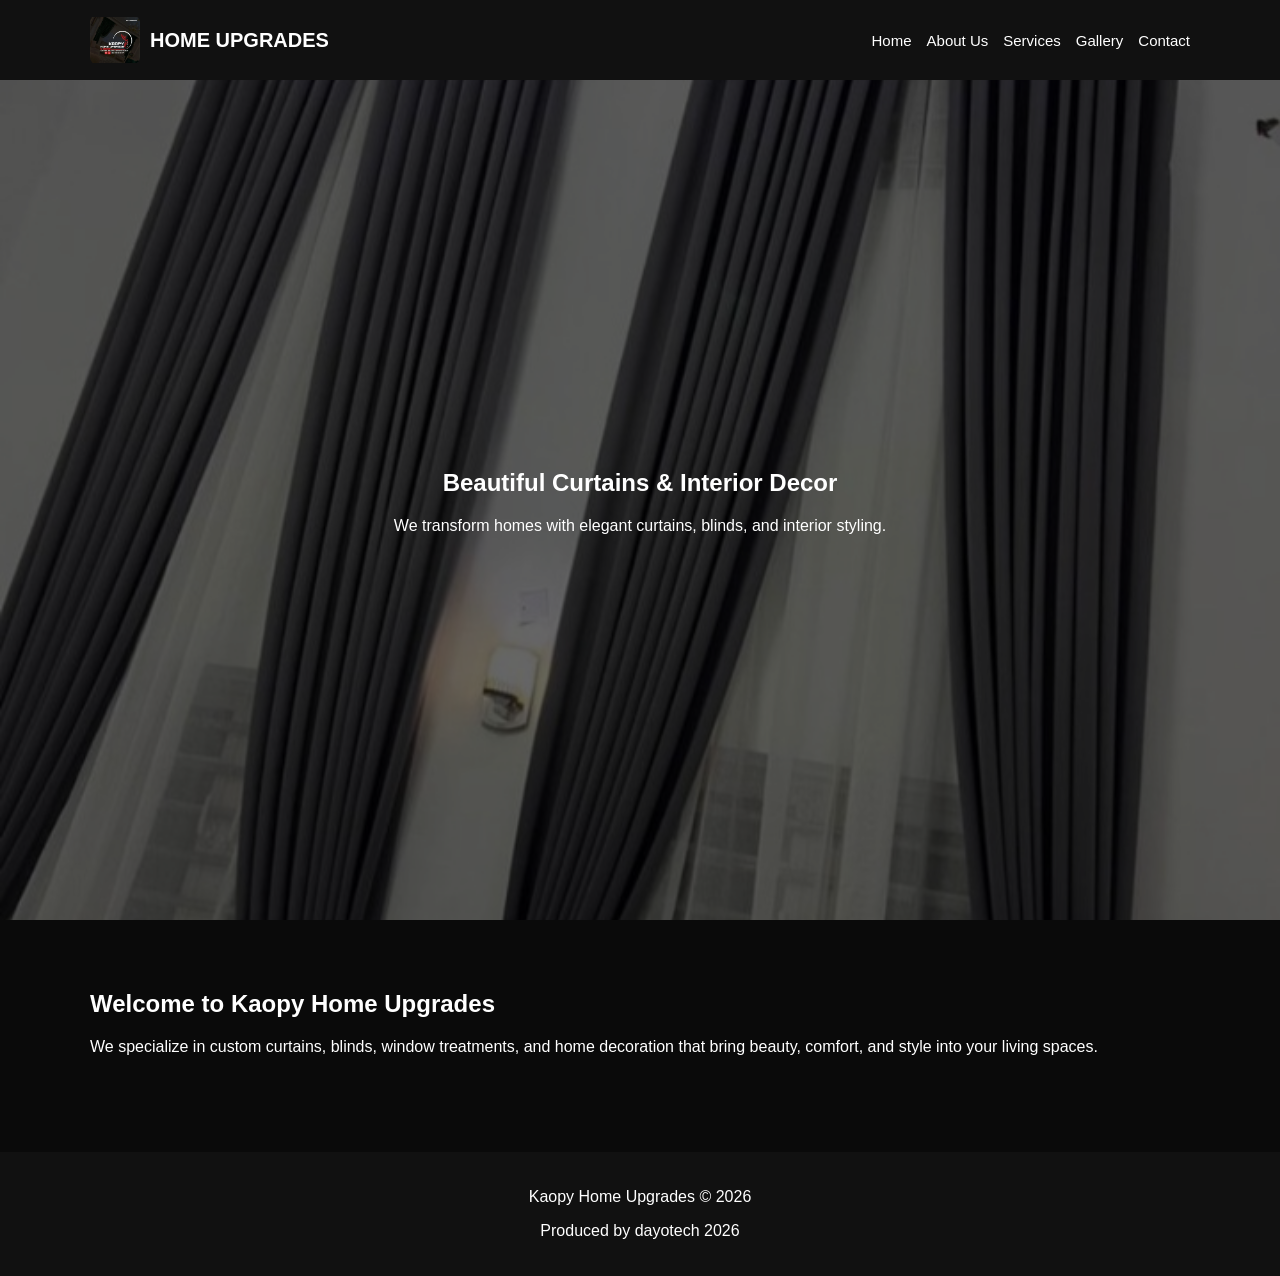
<file: index.html>
<!DOCTYPE html>
<html lang="en">
<head>
  <meta charset="UTF-8">
  <meta name="viewport" content="width=device-width, initial-scale=1.0">
  <title>Kaopy Home Upgrades - Home</title>
  <link rel="stylesheet" href="css/style.css">
</head>
<body>

   <header class="header">
    <div class="container nav">
      <div class="logo">
        <img src="images/logo.png" alt="Home Upgrades Logo">
        <h2>HOME UPGRADES</h2>
      </div>

      <button class="menu-toggle" onclick="toggleMenu()">☰</button>

      <nav class="nav-links" id="mobileMenu">
        <a href="index.html">Home</a>
        <a href="about.html">About Us</a>
        <a href="services.html">Services</a>
        <a href="gallery.html">Gallery</a>
        <a href="contact.html">Contact</a>
      </nav>
    </div>
  </header>

  <section class="hero home-bg">
    <div class="container">
      <h1>Beautiful Curtains & Interior Decor</h1>
      <p>We transform homes with elegant curtains, blinds, and interior styling.</p>
    </div>
  </section>

  <section class="container intro">
    <h2>Welcome to Kaopy Home Upgrades</h2>
    <p>
      We specialize in custom curtains, blinds, window treatments, and home decoration
      that bring beauty, comfort, and style into your living spaces.
    </p>
  </section>

  <footer>
    <p>Kaopy Home Upgrades © 2026</p>
    <p>Produced by dayotech 2026</p>
  </footer>

   <script>
    function toggleMenu() {
      document.getElementById("mobileMenu").classList.toggle("active");
    }
  </script>

  <script>
  function toggleMenu() {
    document.getElementById("mobileMenu").classList.toggle("active");
  }
</script>

  <script src="js/script.js"></script>
</body>
</html>
</file>
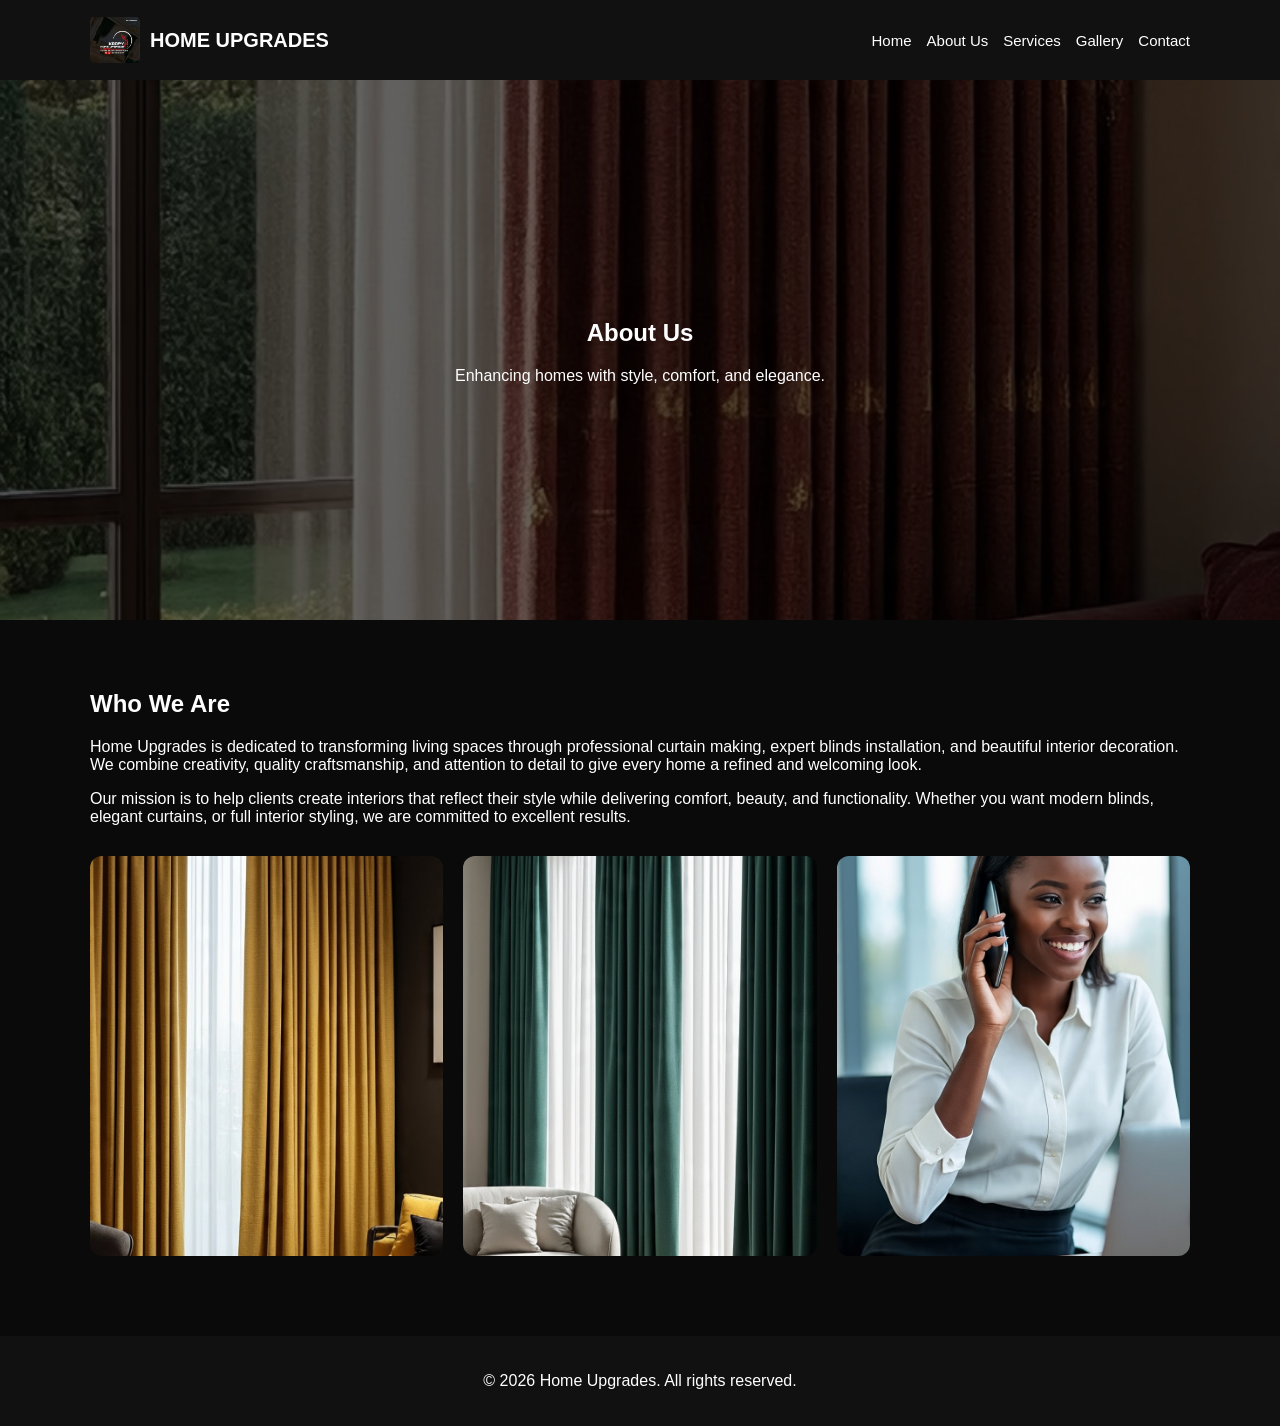
<file: about.html>
<!DOCTYPE html>
<html lang="en">
<head>
  <meta charset="UTF-8">
  <meta name="viewport" content="width=device-width, initial-scale=1.0">
  <title>About Us | Home Upgrades</title>
  <link rel="stylesheet" href="css/style.css">
</head>
<body>

  <header class="header">
    <div class="container nav">
      <div class="logo">
        <img src="images/logo.png" alt="Home Upgrades Logo">
        <h2>HOME UPGRADES</h2>
      </div>

      <button class="menu-toggle" onclick="toggleMenu()">☰</button>

      <nav class="nav-links" id="mobileMenu">
        <a href="index.html">Home</a>
        <a href="about.html">About Us</a>
        <a href="services.html">Services</a>
        <a href="gallery.html">Gallery</a>
        <a href="contact.html">Contact</a>
      </nav>
    </div>
  </header>

  <section class="about-bg">
    <div class="container">
      <h1>About Us</h1>
      <p>Enhancing homes with style, comfort, and elegance.</p>
    </div>
  </section>

  <section class="about-section">
    <div class="container">
      <h2>Who We Are</h2>
      <p>
        Home Upgrades is dedicated to transforming living spaces through professional curtain making,
        expert blinds installation, and beautiful interior decoration. We combine creativity,
        quality craftsmanship, and attention to detail to give every home a refined and welcoming look.
      </p>

      <p>
        Our mission is to help clients create interiors that reflect their style while delivering comfort,
        beauty, and functionality. Whether you want modern blinds, elegant curtains, or full interior styling,
        we are committed to excellent results.
      </p>

      <div class="about-grid">
        <img src="images/about1.jpg" alt="Curtain design">
        <img src="images/about2.jpg" alt="Blinds installation">
        <img src="images/about3.jpg" alt="Interior decoration">
      </div>
    </div>
  </section>

  <footer>
    <p>&copy; 2026 Home Upgrades. All rights reserved.</p>
  </footer>

  <script>
    function toggleMenu() {
      document.getElementById("mobileMenu").classList.toggle("active");
    }
  </script>

  <script>
  function toggleMenu() {
    document.getElementById("mobileMenu").classList.toggle("active");
  }
</script>

</body>
</html>
</file>
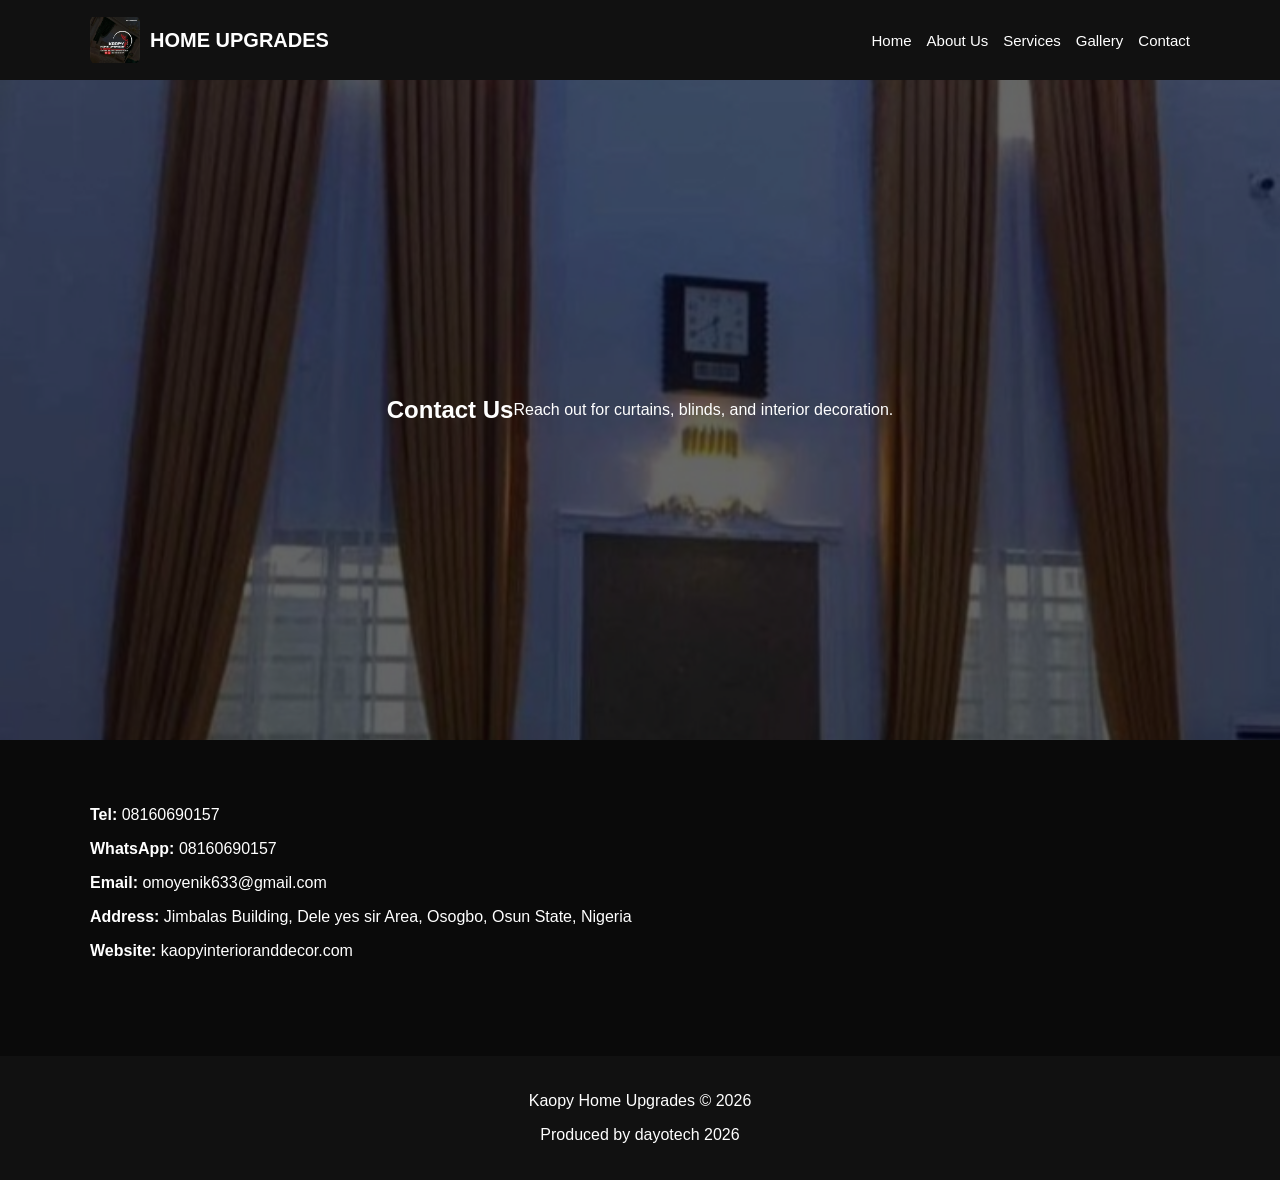
<file: contact.html>
<!DOCTYPE html>
<html lang="en">
<head>
  <meta charset="UTF-8">
  <meta name="viewport" content="width=device-width, initial-scale=1.0">
  <title>Kaopy Home Upgrades - Contact</title>
  <link rel="stylesheet" href="css/style.css">
</head>
<body>
    <header class="header">
    <div class="container nav">
      <div class="logo">
        <img src="images/logo.png" alt="Home Upgrades Logo">
        <h2>HOME UPGRADES</h2>
      </div>

      <button class="menu-toggle" onclick="toggleMenu()">☰</button>

      <nav class="nav-links" id="mobileMenu">
        <a href="index.html">Home</a>
        <a href="about.html">About Us</a>
        <a href="services.html">Services</a>
        <a href="gallery.html">Gallery</a>
        <a href="contact.html">Contact</a>
      </nav>
    </div>
  </header>

   <section class="page-banner contact-bg">
    <h1>Contact Us</h1>
    <p>Reach out for curtains, blinds, and interior decoration.</p>
  </section>

  <section class="contact container">
    <p><strong>Tel:</strong> 08160690157</p>
    <p><strong>WhatsApp:</strong> 08160690157</p>
    <p><strong>Email:</strong> omoyenik633@gmail.com</p>
    <p><strong>Address:</strong> Jimbalas Building, Dele yes sir Area, Osogbo, Osun State, Nigeria</p>
    <p><strong>Website:</strong> kaopyinterioranddecor.com</p>
  </section>

  <footer>
    <p>Kaopy Home Upgrades © 2026</p>
    <p>Produced by dayotech 2026</p>
  </footer>
   <script>
    function toggleMenu() {
      document.getElementById("mobileMenu").classList.toggle("active");
    }
  </script>

  <script>
  function toggleMenu() {
    document.getElementById("mobileMenu").classList.toggle("active");
  }
</script>

  <script src="js/script.js"></script>

   
</body>
</html>
</file>
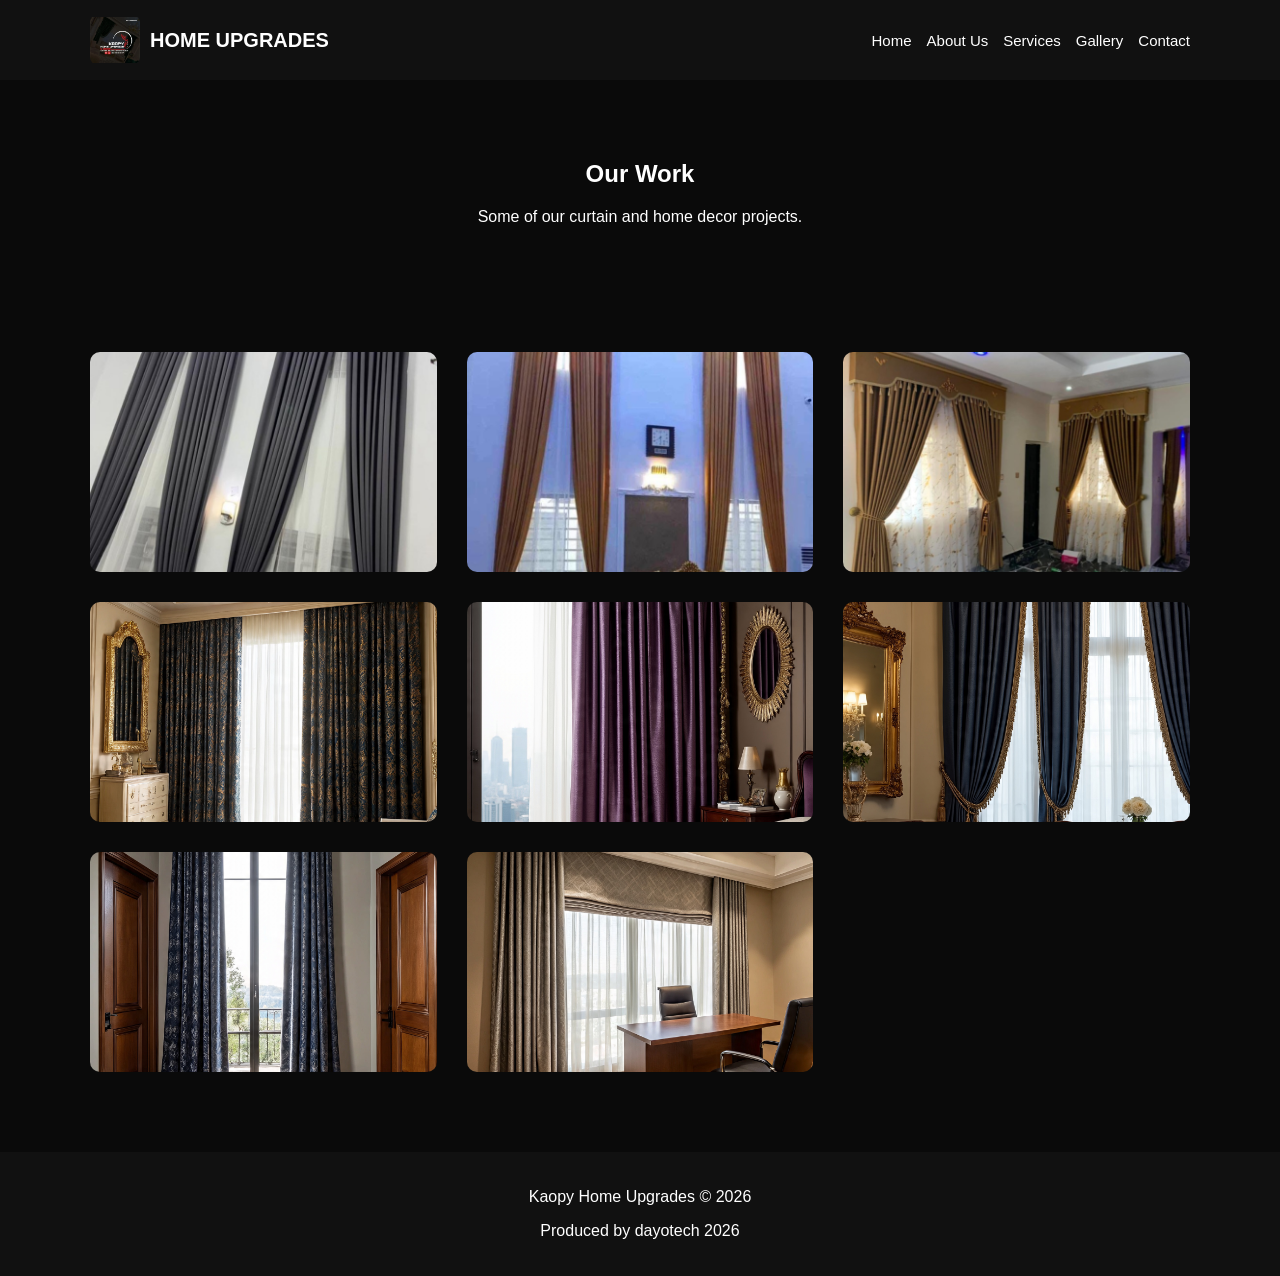
<file: gallery.html>
<!DOCTYPE html>
<html lang="en">
<head>
  <meta charset="UTF-8">
  <meta name="viewport" content="width=device-width, initial-scale=1.0">
  <title>Kaopy Home Upgrades - Gallery</title>
  <link rel="stylesheet" href="css/style.css">
</head>
<body>
  
   <header class="header">
  <div class="container nav">
    <div class="logo">
      <img src="images/logo.png" alt="Home Upgrades Logo">
      <h2>HOME UPGRADES</h2>
    </div>

    <button class="menu-toggle" onclick="toggleMenu()">☰</button>

    <nav class="nav-links" id="mobileMenu">
      <a href="index.html">Home</a>
      <a href="about.html">About Us</a>
      <a href="services.html">Services</a>
      <a href="gallery.html">Gallery</a>
      <a href="contact.html">Contact</a>
    </nav>
  </div>
</header>

  <section class="container page-banner">
    <h1>Our Work</h1>
    <p>Some of our curtain and home decor projects.</p>
  </section>

  <section class="gallery container">
    <div class="grid">
      <img src="images/curtain1.jpg" alt="Curtain project 1">
      <img src="images/curtain2.jpg" alt="Curtain project 2">
      <img src="images/curtain3.jpg" alt="Curtain project 3">
      <img src="images/curtain4.jpg" alt="Curtain project 4">
       <img src="images/curtain5.jpg" alt="Curtain project 5">
      <img src="images/curtain6.jpg" alt="Curtain project 6">
       <img src="images/curtain7.jpg" alt="Curtain project 7">
      <img src="images/curtain8.jpg" alt="Curtain project 8">
    </div>
  </section>

  <footer>
    <p>Kaopy Home Upgrades © 2026</p>
    <p>Produced by dayotech 2026</p>
  </footer>

  <script src="js/script.js"></script>

  <script>
  function toggleMenu() {
    document.getElementById("mobileMenu").classList.toggle("active");
  }
</script>
</body>
</html>
</file>
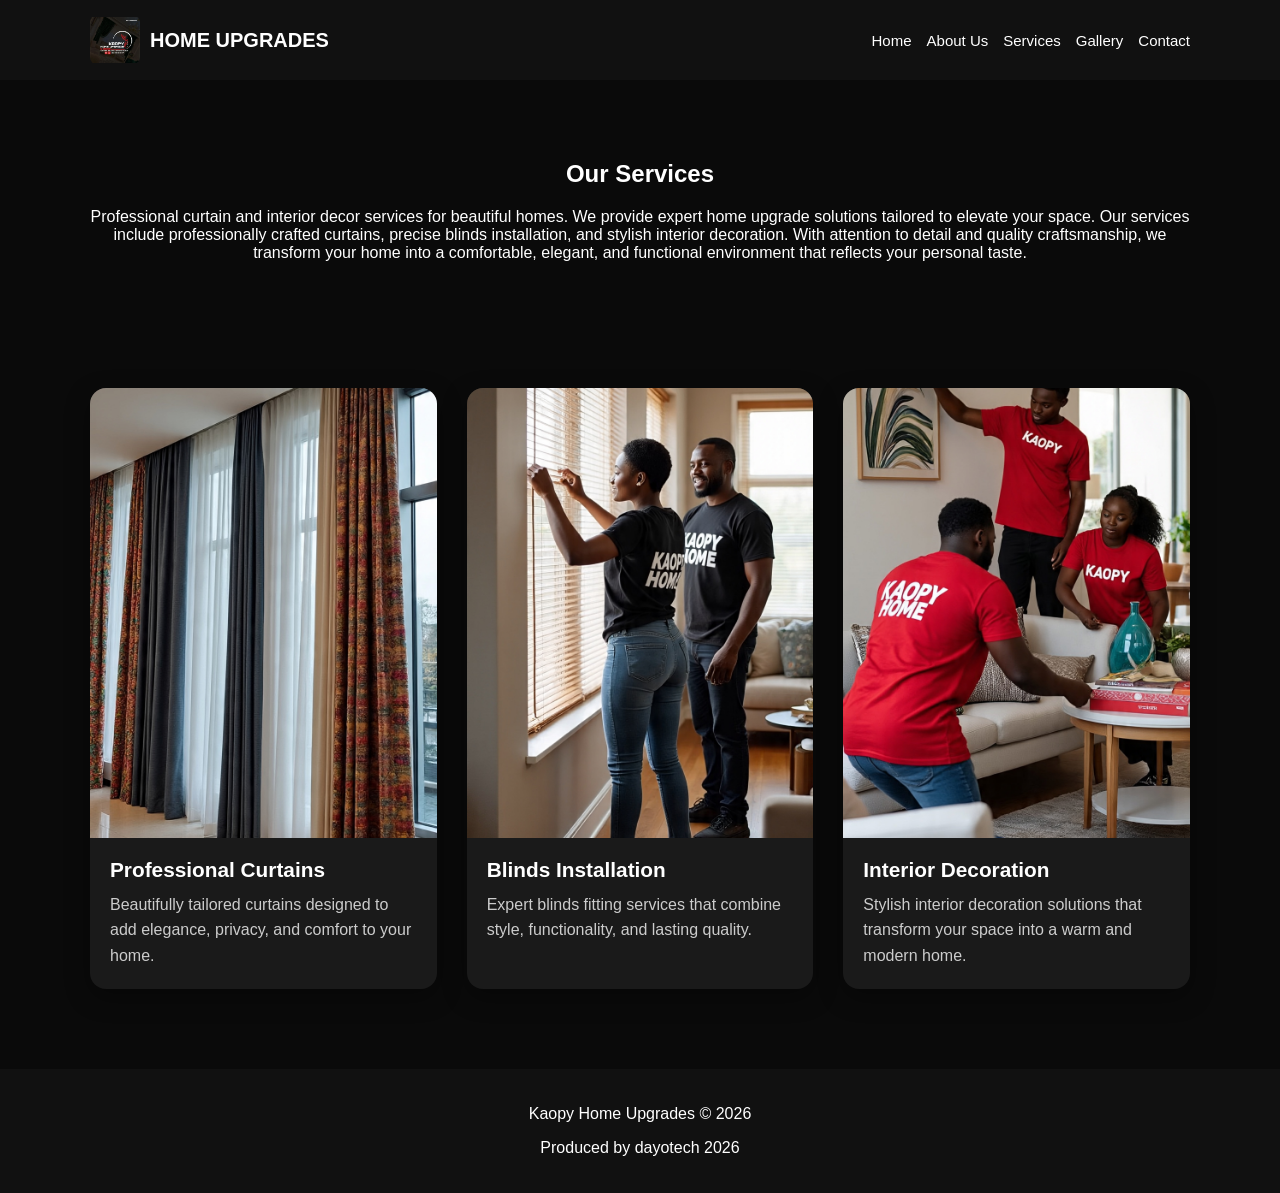
<file: services.html>
<!DOCTYPE html>
<html lang="en">
<head>
  <meta charset="UTF-8">
  <meta name="viewport" content="width=device-width, initial-scale=1.0">
  <title>Kaopy Home Upgrades - Services</title>
  <link rel="stylesheet" href="css/style.css">
</head>
<body>
   <header class="header">
    <div class="container nav">
      <div class="logo">
        <img src="images/logo.png" alt="Home Upgrades Logo">
        <h2>HOME UPGRADES</h2>
      </div>

      <button class="menu-toggle" onclick="toggleMenu()">☰</button>

      <nav class="nav-links" id="mobileMenu">
        <a href="index.html">Home</a>
        <a href="about.html">About Us</a>
        <a href="services.html">Services</a>
        <a href="gallery.html">Gallery</a>
        <a href="contact.html">Contact</a>
      </nav>
    </div>
  </header>

  <section class="container page-banner">
    <h1>Our Services</h1>
    <p>Professional curtain and interior decor 
      services for beautiful homes.
      We provide expert home upgrade solutions tailored to elevate 
      your space. Our services include professionally crafted curtains,
       precise blinds installation, and stylish interior decoration.
        With attention to detail and quality craftsmanship, 
        we transform your home into a comfortable, elegant, 
        and functional environment that reflects your personal taste.
    </p>
  </section>

  <section class="services container">
     <div class="grid">
  <div class="card">
    <img src="images/service1.jpg" alt="Professional Curtains">
    <div class="card-content">
      <h3>Professional Curtains</h3>
      <p>Beautifully tailored curtains designed to add elegance, 
        privacy, and comfort to your home.</p>
    </div>
  </div>

  <div class="card">
    <img src="images/service2.jpg" alt="Blinds Installation">
    <div class="card-content">
      <h3>Blinds Installation</h3>
      <p>Expert blinds fitting services that combine style, functionality, 
        and lasting quality.</p>
    </div>
  </div>

  <div class="card">
    <img src="images/service3.jpg" alt="Interior Decoration">
    <div class="card-content">
      <h3>Interior Decoration</h3>
      <p>Stylish interior decoration solutions that transform your space 
        into a warm and modern home.</p>
    </div>
  </div>
</div>
  </section>

  <footer>
    <p>Kaopy Home Upgrades © 2026</p>
    <p>Produced by dayotech 2026</p>
  </footer>

   <script>
    function toggleMenu() {
      document.getElementById("mobileMenu").classList.toggle("active");
    }
  </script>

  <script>
  function toggleMenu() {
    document.getElementById("mobileMenu").classList.toggle("active");
  }
</script>

  <script src="js/script.js"></script>
</body>
</html>
</file>
<file: css/style.css>
body {
  margin: 0;
  font-family: Arial, sans-serif;
  background: #0a0a0a;
  color: white;
}

img {
  max-width: 100%;
  display: block;
}

.container {
  width: 90%;
  max-width: 1100px;
  margin: auto;
}

.header {
  background: #111;
  padding: 15px 0;
  position: relative;
  z-index: 1000;
}

.nav {
  display: flex;
  justify-content: space-between;
  align-items: center;
  gap: 20px;
}

.logo {
  display: flex;
  align-items: center;
  gap: 10px;
}

.logo img {
  width: 50px;
  height: 50px;
  object-fit: contain;
  border-radius: 8px;
}

.logo h2 {
  font-size: 20px;
  margin: 0;
}

.nav-links {
  display: flex;
  align-items: center;
}

.nav-links a {
  margin-left: 15px;
  color: white;
  text-decoration: none;
  font-size: 15px;
}

.nav-links a:hover {
  color: #d4af37;
}

.menu-toggle {
  display: none;
  font-size: 28px;
  background: none;
  border: none;
  color: white;
  cursor: pointer;
}

.hero,
.page-banner {
  padding: 60px 0;
  text-align: center;
}

.intro,
.services,
.gallery,
.contact,
.about-section {
  padding: 50px 0;
}

.grid {
  display: grid;
  gap: 30px;
  grid-template-columns: repeat(auto-fit, minmax(300px, 1fr));
}

.card {
  background: #1a1a1a;
  border-radius: 16px;
  overflow: hidden;
  padding: 0;
  box-shadow: 0 8px 25px rgba(0, 0, 0, 0.35);
  transition: transform 0.3s ease, box-shadow 0.3s ease;
}

.card:hover {
  transform: translateY(-8px);
  box-shadow: 0 12px 35px rgba(0, 0, 0, 0.5);
}

.card img {
  width: 100%;
  height: 450px;
  object-fit: cover;
  border-radius: 0;
  margin-bottom: 0;
}

.card-content {
  padding: 20px;
}

.card h3 {
  margin: 0 0 10px;
  font-size: 1.3rem;
  color: #fff;
}

.card p {
  margin: 0;
  color: #ccc;
  line-height: 1.6;
}

.gallery img {
  width: 100%;
  height: 220px;
  object-fit: cover;
  border-radius: 10px;
}

footer {
  text-align: center;
  padding: 20px;
  background: #111;
  margin-top: 30px;
}

.home-bg {
  background: url("../images/curtain1.jpg") no-repeat center center/cover;
  height: 80vh;
  display: flex;
  align-items: center;
  justify-content: center;
  text-align: center;
}

.contact-bg {
  background: url("../images/curtain2.jpg") no-repeat center center/cover;
  height: 60vh;
  display: flex;
  align-items: center;
  justify-content: center;
  text-align: center;
}

.about-bg {
  background: url("../images/about-banner.jpg") no-repeat center center/cover;
  height: 60vh;
  display: flex;
  align-items: center;
  justify-content: center;
  text-align: center;
}

.home-bg,
.contact-bg,
.about-bg {
  position: relative;
}

.home-bg::before,
.contact-bg::before,
.about-bg::before {
  content: "";
  position: absolute;
  inset: 0;
  background: rgba(0, 0, 0, 0.6);
}

.home-bg *,
.contact-bg *,
.about-bg * {
  position: relative;
  z-index: 2;
}

.gallery-grid {
  display: grid;
  gap: 15px;
  grid-template-columns: repeat(4, 1fr);
}

.about-grid {
  display: grid;
  gap: 20px;
  grid-template-columns: repeat(3, 1fr);
  margin-top: 30px;
}

.about-grid img {
  width: 100%;
  height: 400px;
  object-fit: cover;
  border-radius: 12px;
}

.gallery img {
  transition: transform 0.3s ease;
}

.gallery img:hover,
.about-grid img:hover {
  transform: scale(1.03);
  transition: transform 0.3s ease;
}

@media (max-width: 900px) {
  .gallery-grid {
    grid-template-columns: repeat(2, 1fr);
  }

  .about-grid {
    grid-template-columns: repeat(2, 1fr);
  }
}

@media (max-width: 768px) {
  .logo img {
    width: 40px;
    height: 40px;
  }

  .logo h2 {
    font-size: 16px;
  }

  .nav {
    flex-wrap: wrap;
  }

  .menu-toggle {
    display: block;
  }

  .nav-links {
    display: none;
    width: 100%;
    flex-direction: column;
    align-items: flex-start;
    margin-top: 15px;
    background: #111;
    padding: 10px 0;
  }

  .nav-links a {
    margin: 10px 0;
    padding: 10px 15px;
    width: 100%;
  }

  .nav-links.active {
    display: flex;
  }
}

@media (max-width: 500px) {
  .gallery-grid,
  .about-grid {
    grid-template-columns: 1fr;
  }

  .card img {
    height: 450px;
  }
}
</file>
